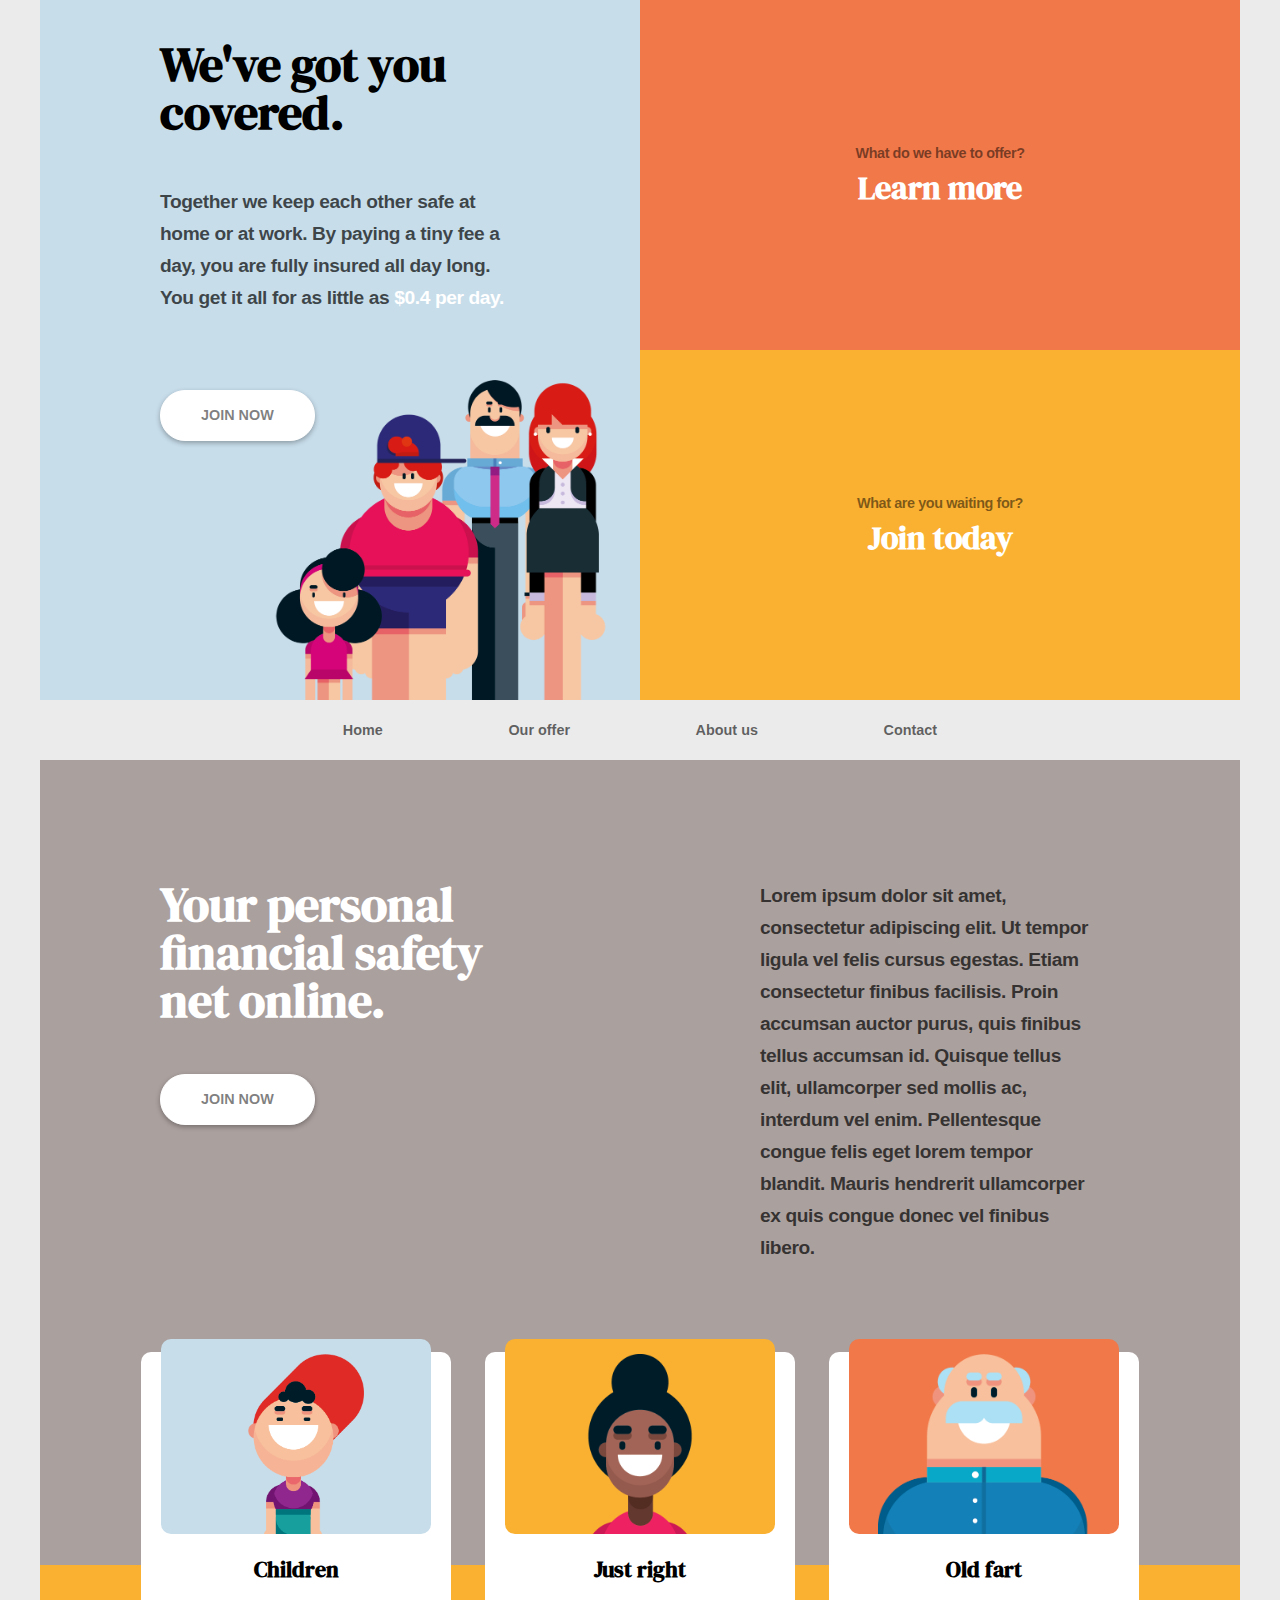
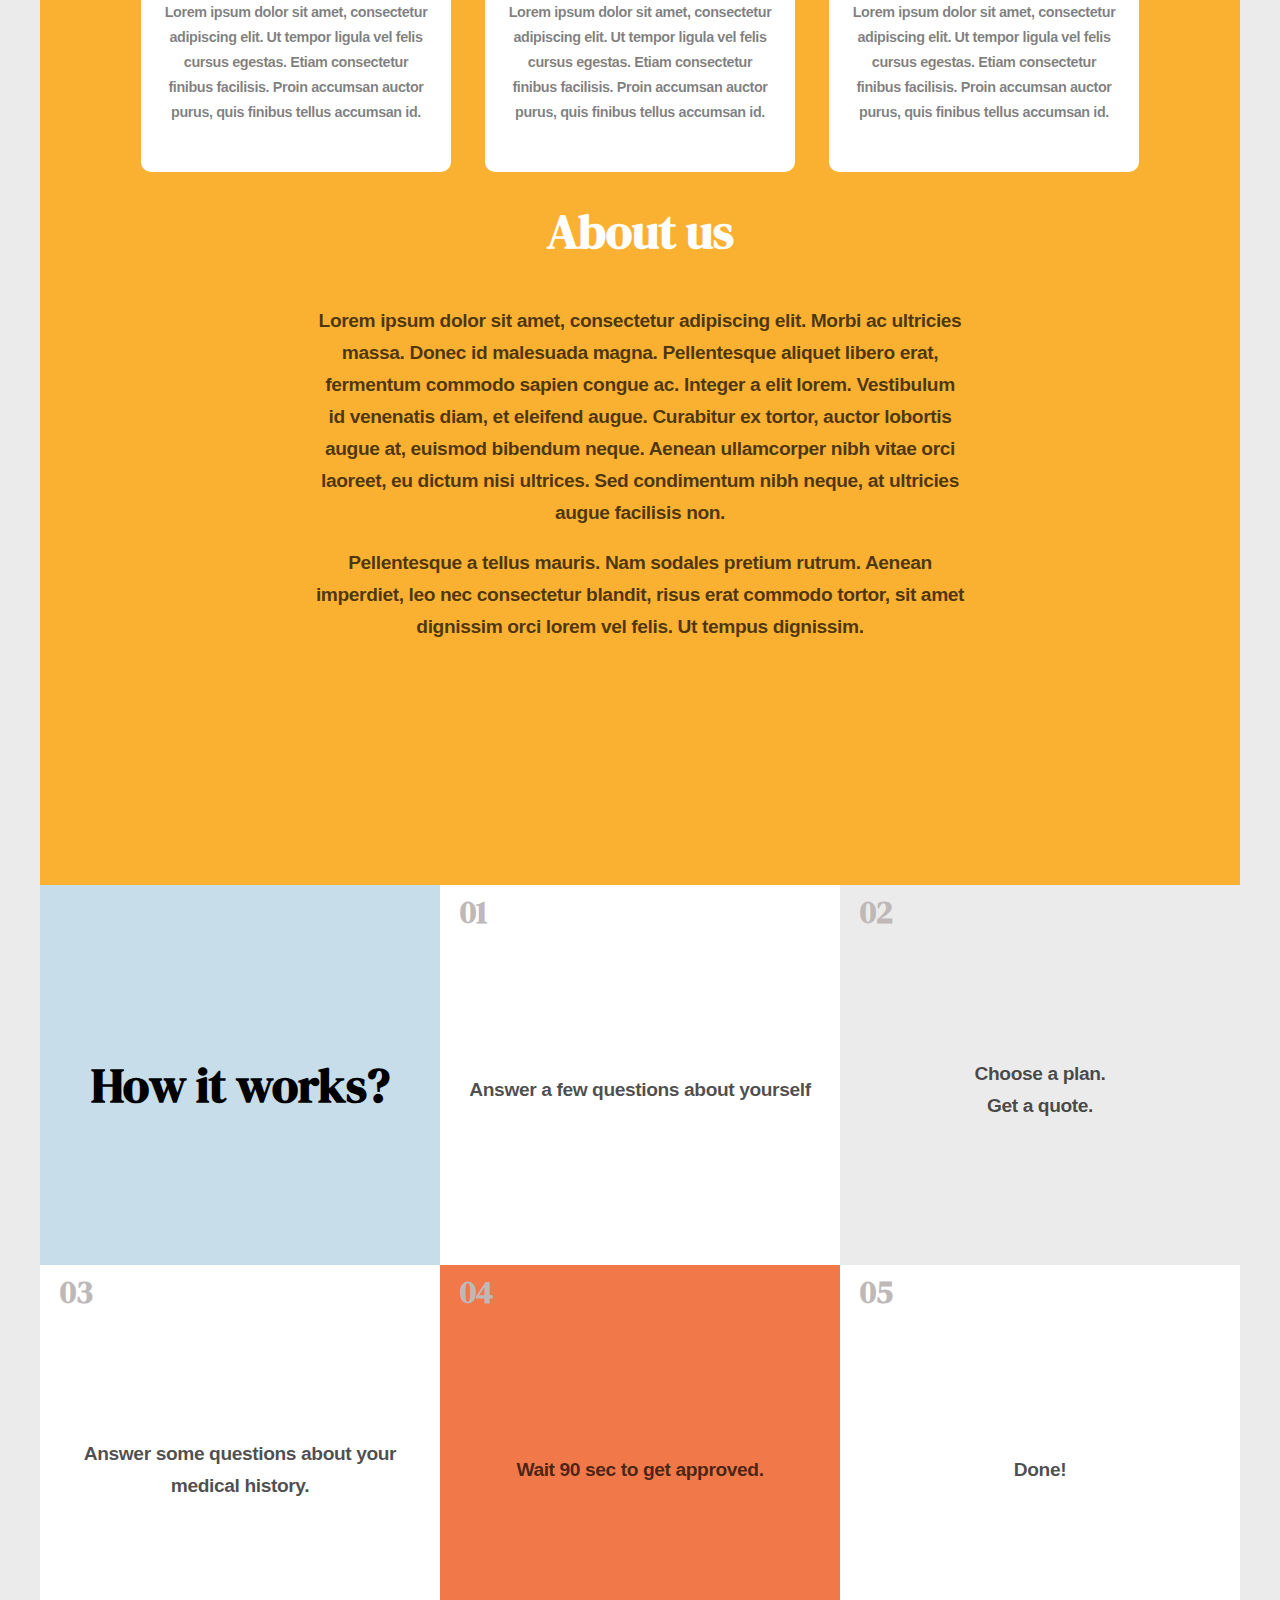
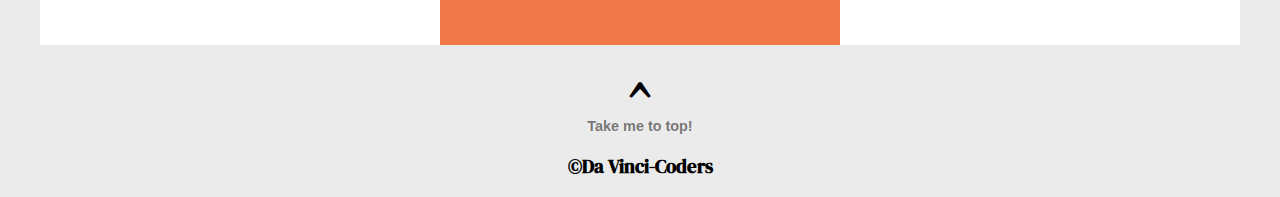
<file: projekt1/index.html>
<!DOCTYPE html>
<html lang="en">
  <head>
    <meta charset="UTF-8" />
    <meta name="viewport" content="width=device-width, initial-scale=1.0" />
    <meta http-equiv="X-UA-Compatible" content="ie=edge" />
    <title>Projekt1</title>
    <link rel="stylesheet" href="/projekt1/css/style.css" />
    <style>
      @import url("https://fonts.googleapis.com/css?family=DM+Serif+Display&display=swap");
    </style>
  </head>
  <body class="lightgrey-background">
    <a name="top"></a>
    <div class="container">
      <!--! TOP CONTAINER -->
      <div class="top-container">
        <div class="top-left blue-background">
          <div class="info-text">
            <h1 class="black">We've got you covered.</h1>
            <p>
              Together we keep each other safe at home or at work. By paying a
              tiny fee a day, you are fully insured all day long. You get it all
              for as little as <span class="white-font">$0.4 per day.</span>
            </p>
          </div>
        </div>
        <div class="top-right flex-column-center red-background">
          <p class="font-small">What do we have to offer?</p>
          <h2>Learn more</h2>
        </div>
        <div class="bottom-left blue-background">
          <a href="index.html" class="button-join font-small">JOIN NOW</a>
        </div>
        <div class="bottom-right flex-column-center yellow-background">
          <p class="font-small">What are you waiting for?</p>

          <h2>Join today</h2>
        </div>
        <div class="family">
          <img src="images/family.png" alt="" class="img-family" />
        </div>
        <div class="nav-bar font-small">
          <a href="index.html">Home</a>
          <a href="#offer">Our offer</a>
          <a href="#about">About us</a>
          <a href="contacts.html">Contact</a>
        </div>
      </div>

      <!--! MIDDLE CONTAINER -->

      <div class="middle-container">
        <div class="middle-left grey-background">
          <h1>Your personal financial safety net online.</h1>
          <a href="index.html" class="button-join font-small">JOIN NOW</a>
        </div>
        <div class="middle-right grey-background">
          <p class="middle-text">
            Lorem ipsum dolor sit amet, consectetur adipiscing elit. Ut tempor
            ligula vel felis cursus egestas. Etiam consectetur finibus
            facilisis. Proin accumsan auctor purus, quis finibus tellus accumsan
            id. Quisque tellus elit, ullamcorper sed mollis ac, interdum vel
            enim. Pellentesque congue felis eget lorem tempor blandit. Mauris
            hendrerit ullamcorper ex quis congue donec vel finibus libero.
          </p>
        </div>

        <div class="middle-bottom flex-column-center yellow-background">
          <a name="about"></a>

          <h1 class="about-us">About us</h1>
          <p class="about-us">
            Lorem ipsum dolor sit amet, consectetur adipiscing elit. Morbi ac
            ultricies massa. Donec id malesuada magna. Pellentesque aliquet
            libero erat, fermentum commodo sapien congue ac. Integer a elit
            lorem. Vestibulum id venenatis diam, et eleifend augue. Curabitur ex
            tortor, auctor lobortis augue at, euismod bibendum neque. Aenean
            ullamcorper nibh vitae orci laoreet, eu dictum nisi ultrices. Sed
            condimentum nibh neque, at ultricies augue facilisis non.
          </p>
          <br />
          <p class="about-us">
            Pellentesque a tellus mauris. Nam sodales pretium rutrum. Aenean
            imperdiet, leo nec consectetur blandit, risus erat commodo tortor,
            sit amet dignissim orci lorem vel felis. Ut tempus dignissim.
          </p>
        </div>

        <!-- Spelarkort 1 -->

        <div class="card-child flex-column-center white-background">
          <div style="overflow:hidden" class="card-background blue-background">
            <img
              class="child-picture"
              src="/projekt1/images/child.png"
              alt="Child"
            />
          </div>
          <h3 class="card-title">Children</h3>
          <p class="font-small card-text">
            Lorem ipsum dolor sit amet, consectetur adipiscing elit. Ut tempor
            ligula vel felis cursus egestas. Etiam consectetur finibus
            facilisis. Proin accumsan auctor purus, quis finibus tellus accumsan
            id.
          </p>
        </div>

        <!-- Spelarkort 2 -->

        <div class="card-adult flex-column-center white-background">
          <div
            style="overflow:hidden"
            class="card-background yellow-background"
          >
            <img
              class="card-picture"
              src="/projekt1/images/adult.png"
              alt="Child"
            />
          </div>
          <h3 class="card-title">Just right</h3>
          <p class="font-small card-text">
            Lorem ipsum dolor sit amet, consectetur adipiscing elit. Ut tempor
            ligula vel felis cursus egestas. Etiam consectetur finibus
            facilisis. Proin accumsan auctor purus, quis finibus tellus accumsan
            id.
          </p>
        </div>

        <!-- Spelarkort 3 -->

        <div class="card-old flex-column-center white-background">
          <div style="overflow:hidden" class="card-background red-background">
            <img
              class="card-picture"
              src="/projekt1/images/old.png"
              alt="Child"
            />
          </div>
          <h3 class="card-title">Old fart</h3>
          <p class="font-small card-text">
            Lorem ipsum dolor sit amet, consectetur adipiscing elit. Ut tempor
            ligula vel felis cursus egestas. Etiam consectetur finibus
            facilisis. Proin accumsan auctor purus, quis finibus tellus accumsan
            id.
          </p>
        </div>
      </div>

      <!--! BOTTOM CONTAINER -->

      <div class="bottom-container">
        <div class="tutitembox1 flex-column-center blue-background">
          <h1 class="black">How it works?</h1>
        </div>
        <div class="tutitembox2 flex-column-center white-background">
          <h2>01</h2>
          <p>Answer a few questions about yourself</p>
        </div>
        <div class="tutitembox3 flex-column-center lightgrey-background">
          <h2>02</h2>
          <p>
            Choose a plan.
            <br />
            Get a quote.
          </p>
        </div>
        <div class="tutitembox4 flex-column-center white-background">
          <h2>03</h2>
          <p>Answer some questions about your medical history.</p>
        </div>
        <div class="tutitembox5 flex-column-center red-background">
          <h2>04</h2>
          <p>Wait 90 sec to get approved.</p>
        </div>
        <div class="tutitembox6 flex-column-center white-background">
          <h2>05</h2>
          <p>Done!</p>
        </div>
        <div class="top lightgrey-background">
          <button class="topbtn lightgrey-background">
            <a href="#top" class="font-small"
              ><h1 class="black">&#94;</h1>
              Take me to top!</a
            >
          </button>
        </div>
      </div>
      <footer class="flex-column-center">
        <h3>&copy;Da Vinci-Coders</h3>
      </footer>
    </div>
  </body>
</html>
</file>
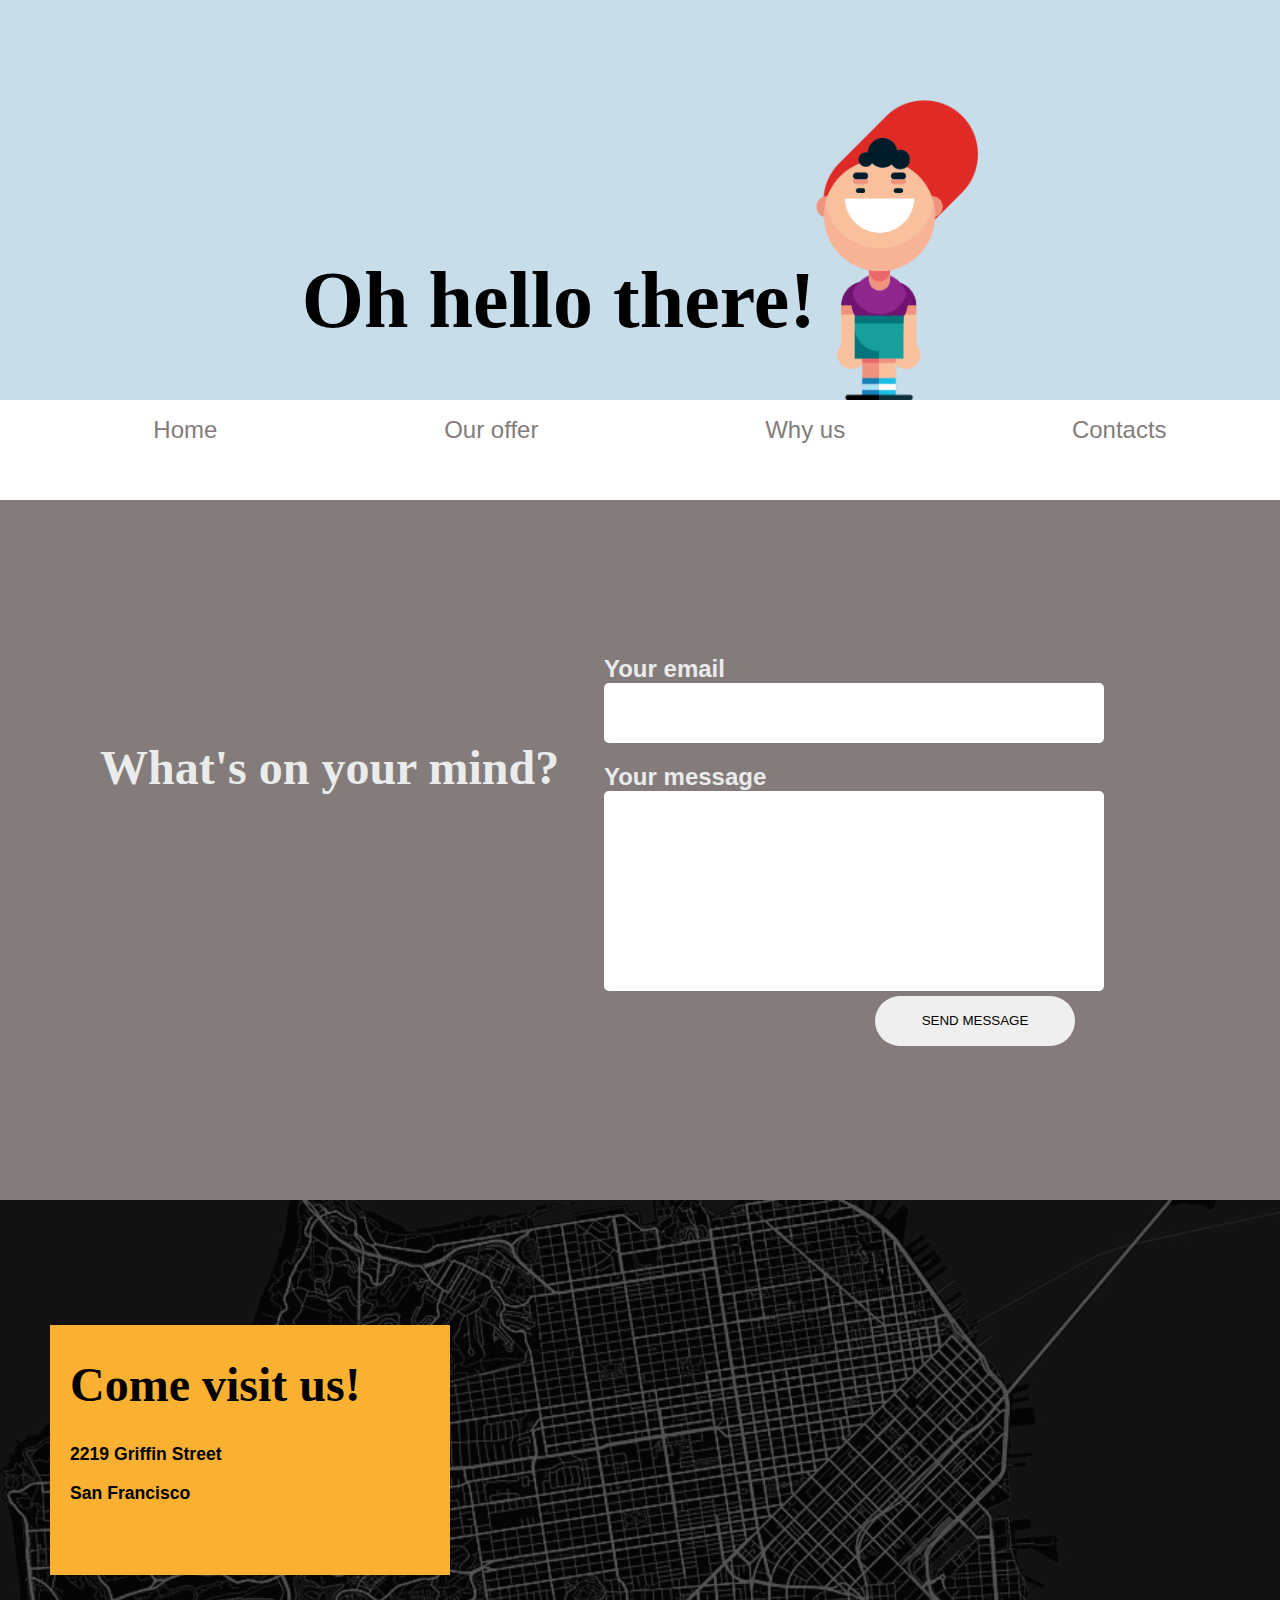
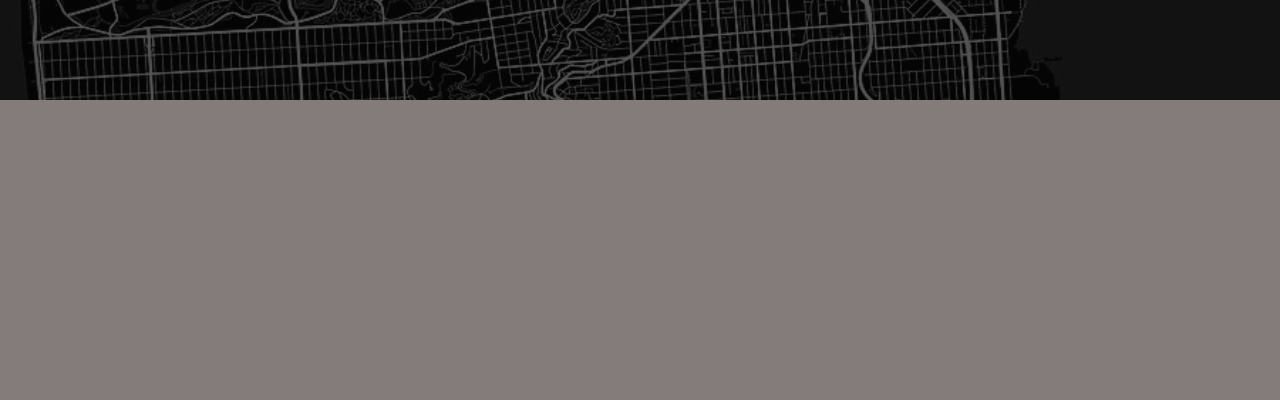
<file: middle/contacts.html>
<!DOCTYPE html>
<html lang="en">
  <head>
    <meta charset="UTF-8" />
    <meta name="viewport" content="width=device-width, initial-scale=1.0" />
    <meta http-equiv="X-UA-Compatible" content="ie=edge" />
    <title>Contacts</title>
    <link rel="stylesheet" href="/middle/CSS/stylesheet.css" />
  </head>
  <body>
    <header>
      <h1>Oh hello there!</h1>
      <img src="/projekt1/images/child.png" />
    </header>
    <nav>
      <ul>
        <li><a href="#">Home</a></li>
        <li><a href="#">Our offer</a></li>
        <li><a href="#">Why us</a></li>
        <li><a href="#">Contacts</a></li>
      </ul>
    </nav>
    <main>
      <h1>What's on your mind?</h1>
      <div class="form">
        <h4>Your email</h4>
        <input class="email" type="email" valid autocomplete="email" />
        <h4>Your message</h4>
        <input class="text" type="text" />
        <button type="button">SEND MESSAGE</button>
      </div>
    </main>
    <div class="location">
      <div class="place">
        <h1>Come visit us!</h1>
        <h3>2219 Griffin Street</h3>
        <h3>San Francisco</h3>
      </div>
    </div>
  </body>
</html>
</file>
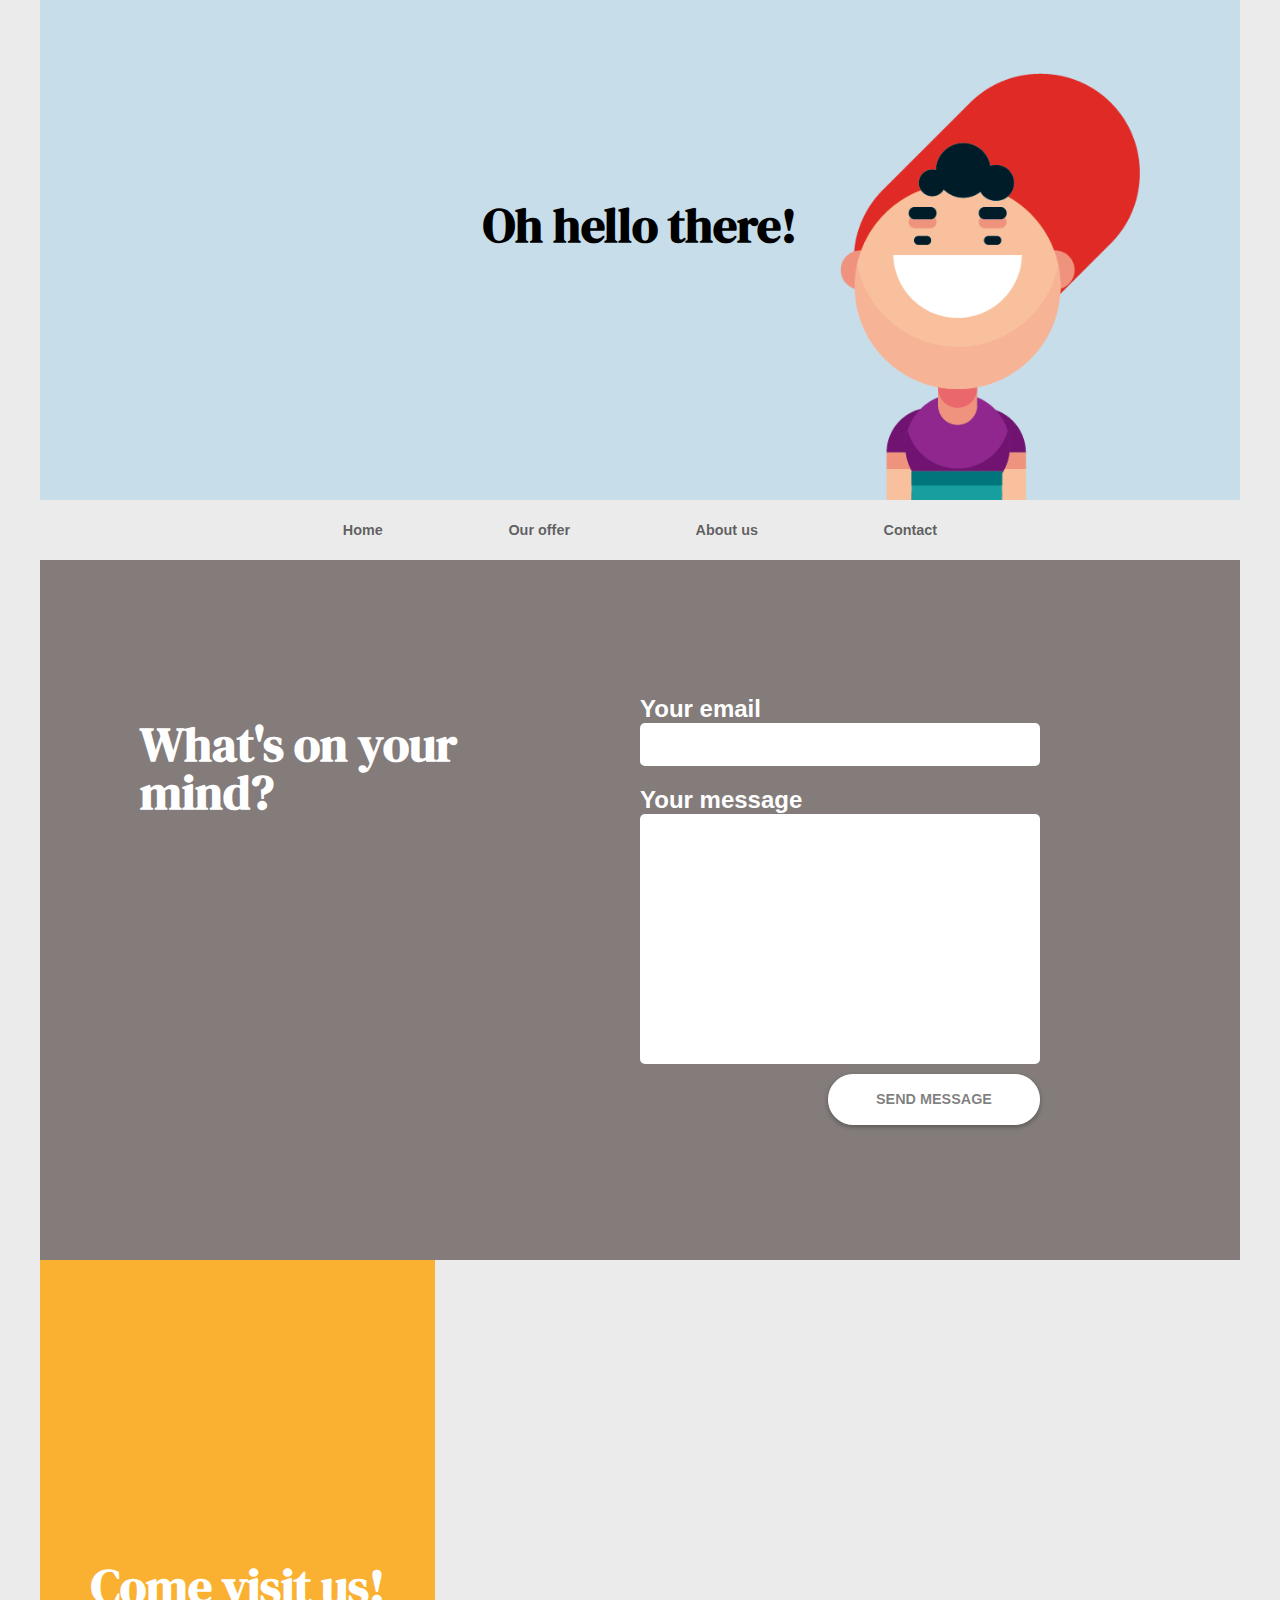
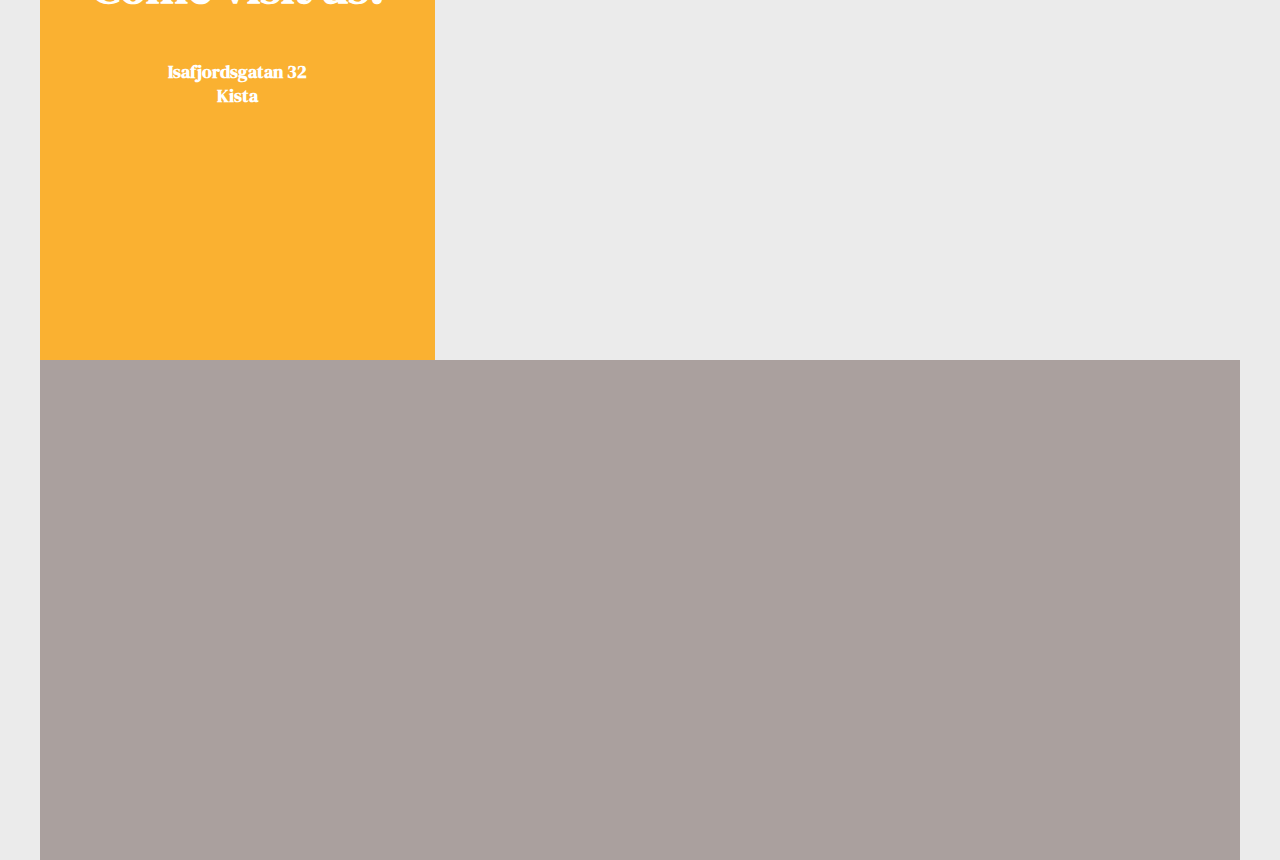
<file: projekt1/contacts.html>
<!DOCTYPE html>
<html lang="en">
  <head>
    <meta charset="UTF-8" />
    <meta name="viewport" content="width=device-width, initial-scale=1.0" />
    <meta http-equiv="X-UA-Compatible" content="ie=edge" />
    <title>Contacts</title>
    <link rel="stylesheet" href="/projekt1/css/style.css" />
    <style>
      @import url("https://fonts.googleapis.com/css?family=DM+Serif+Display&display=swap");
    </style>
  </head>
  <body class="lightgrey-background">
    <div class="container-contact">
      <div class="contact-top blue-background">
        <div class="push-right"></div>
        <h1 class="black">Oh hello there!</h1>
        <img src="/projekt1/images/child.png" class="contact-img" />
      </div>
      <div class="nav-bar-contact font-small">
        <a href="index.html">Home</a>
        <a href="#offer">Our offer</a>
        <a href="#about">About us</a>
        <a href="contacts.html">Contact</a>
      </div>
      <main>
        <h1 class="on-your-mind">What's on your mind?</h1>
        <div class="form">
          <h4><span class="white-font">Your email</span></h4>
          <input class="email" type="email" valid autocomplete="email" />
          <h4><span class="white-font">Your message</span></h4>
          <textarea
            name="user-message"
            id="msg"
            rows="10"
            class="text"
          ></textarea>
          <a href="contacts.html" class="button-join font-small button-contact"
            >SEND MESSAGE</a
          >
        </div>
      </main>
      <div class="location">
        <div class="place">
          <h1 class="h1-bottom">Come visit us!</h1>
          <h3>Isafjordsgatan 32</h3>
          <h3>Kista</h3>
        </div>
        <iframe
          src="https://www.google.com/maps/embed?pb=!1m18!1m12!1m3!1d2030.6637839301886!2d17.944544451717654!3d59.405321711879346!2m3!1f0!2f0!3f0!3m2!1i1024!2i768!4f13.1!3m3!1m2!1s0x465f9eed11226743%3A0x2e84558ca7a8f5c0!2sIsafjordsgatan%2032%2C%20164%2040%20Kista!5e0!3m2!1ssv!2sse!4v1568818340956!5m2!1ssv!2sse"
          width="100%"
          height="700px"
          frameborder="0"
          style="border:0;"
          allowfullscreen=""
        ></iframe>
      </div>
      <div class="contact-bottom grey-background"></div>
    </div>
  </body>
</html>
</file>
<file: projekt1/css/style.css>
/* !Generella regler */
*:focus {
  outline: none;
}
body {
  margin: 0;
  padding: 0;
  display: flex;
  justify-content: center;
  box-sizing: border-box;
  font-family: "Gill Sans", "Gill Sans MT", Calibri, "Trebuchet MS", sans-serif;
}

p {
  color: rgba(0, 0, 0, 0.7);
  font-weight: 700;
  font-size: 1.2rem;
  letter-spacing: -0.4px;
  line-height: 2rem;
  margin: 0;
}

.font-small {
  font-size: 0.9rem;
  text-align: center;
  font-weight: bold;
  color: rgba(0, 0, 0, 0.5);
  line-height: 25px;
}

.white-font {
  color: white;
}

h1,
h2,
h3 {
  font-family: "DM Serif Display", serif;
}

h1 {
  font-weight: 900;
  font-size: 3rem;
  line-height: 3rem;
  color: white;

  margin-bottom: 50px;

  margin-top: 0;
}
h1.black {
  color: black;
}
h2 {
  font-size: 2rem;
  color: white;
  margin: 0;
}
a {
  text-decoration: none;
  color: rgba(0, 0, 0, 0.6);
}
a:hover {
  color: rgba(0, 0, 0, 1);
}

/* Knapp */

.button-join {
  position: relative;
  justify-content: center;
  background-color: white;
  padding: 12px 40px;
  border: 1px solid #ffffff;
  box-shadow: 0 2px 5px rgba(0, 0, 0, 0.3);
  border-radius: 25px;
  display: inline-block;
  cursor: pointer;
}
.button-join:active {
  position: relative;
  top: 1px;
}
.button-join:hover {
  box-shadow: 0 5px 5px rgba(0, 0, 0, 0.3);
}

/* *Bakgrundsfärger*/
.blue-background {
  background: #c7ddea;
}

.yellow-background {
  background: #fab131;
}

.red-background {
  background: #f17849;
}
.grey-background {
  background: #aaa09e;
}
.lightgrey-background {
  background: #ebebeb;
}
.white-background {
  background: white;
}

/* Flex container properties */

.flex-column-center {
  display: flex;
  flex-direction: column;
  justify-content: center;
  align-items: center;
}

/* !NAVBAR */

.nav-bar {
  grid-area: nav;
  display: flex;
  justify-content: space-around;
  align-items: center;
  margin: 0 240px 0 240px;
}

/* Container som håller de tre gridsen */

.container {
  display: grid;
  grid-template-areas: "top-container" "middle-container" "bottom-container";
  max-width: 1200px;
}

/*! TOP */

.top-container {
  grid-area: top-container;
  display: grid;
  grid-template-columns: 1fr 1fr;
  grid-template-rows: 350px 350px 60px;
  grid-template-areas: "top-left top-right" "bottom-left bottom-right" "nav nav";
}

.top-left {
  grid-area: top-left;
  padding: 40px 120px 40px 120px;
}

.top-right {
  grid-area: top-right;
}
.bottom-left {
  grid-area: bottom-left;
  padding: 40px 120px 40px 120px;
}
.bottom-right {
  grid-area: bottom-right;
}

.family {
  grid-area: bottom-left;
  display: flex;
  justify-content: flex-end;
  align-items: flex-end;
  padding-right: 2rem;
}
.img-family {
  height: 320px;
}
.info-text {
  grid-area: top-left;
}

/*! MIDDLE */

/* *grid */
.middle-container {
  grid-area: middle-container;
  display: grid;
  grid-template-columns: repeat(14, 1fr);
  grid-template-rows: repeat(15, 115px);
}

/* *De tre rutorna */

.middle-left,
.middle-right,
.middle-bottom {
  padding: 120px;
}

.middle-left {
  grid-column: 1/8;
  grid-row: 1/8;
}

.middle-right {
  grid-column: 8/15;
  grid-row: 1/8;
}

.middle-bottom {
  grid-column: 1/15;
  grid-row: 8/16;
}

/* *design för text och rubriker */
p.middle-text {
  width: 330px;
}

p.about-us {
  text-align: center;
  width: 650px;
}

.middle-flex2 h1 {
  margin-top: 10px;
}

/* !Spelarkort */

.card-child,
.card-adult,
.card-old {
  grid-row-start: 6;
  width: 270px;
  height: 420px;
  border-radius: 10px;
  margin: 17px;
  padding: 0px 20px 0 20px;
}

.card-child {
  grid-column: 2/6;
}

.card-adult {
  grid-column: 6/10;
}

.card-old {
  grid-column: 10/14;
}

/* *Rutan med bild i */
.card-background {
  display: flex;
  justify-content: center;
  border-radius: 10px;
  width: 270px;
  height: 180px;
  padding-top: 15px;
  position: relative;
  top: -45px;
}

/* *Bilden på barnet */
img.child-picture {
  padding-left: 20px;
  height: 120%;
}

/**Andra bilder i korten */
img.card-picture {
  height: 320%;
}

/* *Rubrik på korten */
h3.card-title {
  position: relative;
  top: -25px;
  margin: 0;
  font-size: 1.4em;
  font-weight: bold;
  padding-bottom: 5px;
}

/* *Text på korten */
.card-text {
  position: relative;
  top: -15px;
}

/*! BOTTOM CONTAINER */

.bottom-container {
  grid-area: bottom-container;
  height: 800px;
  display: grid;
  grid-template-rows: repeat(2, 1fr) auto auto;
  grid-template-columns: repeat(3, 1fr);
}

/* De 6 lådorna */

.tutitembox1,
.tutitembox2,
.tutitembox3,
.tutitembox4,
.tutitembox5,
.tutitembox6 {
  padding: 0 10px 0 10px;
}

.tutitembox1 {
  grid-row: 1/2;
  grid-column: 1/2;
}

.tutitembox2 {
  grid-row: 1/2;
  grid-column: 2/3;
}

.tutitembox3 {
  grid-row: 1/2;
  grid-column: 3/4;
}

.tutitembox4 {
  grid-row: 2/3;
  grid-column: 1/2;
}

.tutitembox5 {
  grid-row: 2/3;
  grid-column: 2/3;
}

.tutitembox6 {
  grid-row: 2/3;
  grid-column: 3/4;
}

/* Text properties bottom */

.bottom-container h1 {
  margin-top: 20px;
  margin-bottom: 0;
}

.bottom-container h2 {
  margin-right: auto;
  margin-bottom: auto;
  margin-top: 5px;
  margin-left: 10px;
  color: #beb9b8;
}

.bottom-container p {
  margin-bottom: auto;
  margin-top: -20px;
  text-align: center;
}

/* !footer */

.top {
  height: 40px;
  grid-column: 1/4;
  border: none;
  display: flex;
  flex-direction: column;
}

.topbtn {
  border: none;
}

footer {
  padding-top: 50px;
}

/* ! Contact */

.container-contact {
  width: 1200px;
  display: grid;
  grid-template-columns: repeat(10, 1fr);
  grid-template-rows: 500px 60px 700px 700px 500px;
}

.contact-top {
  display: flex;
  align-items: center;
  justify-content: center;
  grid-row: 1 / 2;
  grid-column: 1 / 11;
  overflow: hidden;
}

.contact-img {
  width: 300px;
  right: 100px;
  position: relative;
  margin-left: auto;
  top: 100px;
}

.push-right {
  width: 300px;
  margin-right: auto;
}

.nav-bar-contact {
  grid-row: 2 / 3;
  grid-column: 1 / 11;
  display: flex;
  justify-content: space-around;
  align-items: center;
  margin: 0 240px 0 240px;
}

main {
  background-color: #837c7b;
  grid-row: 3/ 4;
  grid-column: 1 / 11;
  display: flex;
  justify-content: space-around;
  align-items: center;
}

.location {
  grid-row: 4 / 5;
  grid-column: 1 / 11;
  display: flex;
  justify-content: center;
  align-items: center;
}

.location .place {
  position: relative;
  z-index: 0;
  float: left;
  /* margin-right: auto;
  margin-left: auto; */
  width: 500px;
  height: 700px;
  background: #fab131;
  text-align: center;
  justify-content: center;
  padding: 0px 30px;
  display: flex;
  flex-direction: column;
}

h1.on-your-mind {
  font-size: 3rem;
  position: relative;
  top: -80px;
  width: 400px;
}

.location .place h3 {
  font-size: 1.1rem;
  color: white;
  margin: 0;
}

main .form {
  margin-left: auto;
  margin-right: 100px;
  display: flex;
  flex-direction: column;
  justify-content: flex-end;
  width: 500px;
}

main .form h4 {
  margin: 0;
  font-family: "Gill Sans", "Gill Sans MT", Calibri, "Trebuchet MS", sans-serif;
  color: #ebebeb;
  font-size: 1.5rem;
}

main .form .email {
  border-radius: 5px;
  width: 400px;
  border: 0;
  margin-bottom: 20px;
  padding: 10px 10px 10px 10px;
}

main .form .text {
  border: 0;
  border-radius: 5px;
  width: 400px;
  padding: 10px 10px 10px 10px;
  resize: none;
}
.email,
.text {
  font-size: 20px;
  box-sizing: border-box;
}
main .form textarea {
  resize: none;
}
main h1 {
  margin-right: auto;
  margin-left: 100px;
  margin-bottom: auto;
  margin-top: 15rem;
  font-size: 3rem;
}

.button-contact {
  width: 130px;
  margin-top: 10px;
  margin-right: 100px;
  align-self: flex-end;
}

.h1-bottom {
  margin-top: 50px;
}

.contact-bottom {
  grid-row: 5 / 6;
  grid-column: 1 / 11;
}
</file>
<file: middle/CSS/stylesheet.css>
* {
  -webkit-box-sizing: border-box;
          box-sizing: border-box;
}

body {
  margin: 0;
  background-color: #837c7b;
  height: 2000px;
  width: 100%;
  display: -ms-grid;
  display: grid;
  -ms-grid-rows: (1fr)[20];
      grid-template-rows: repeat(20, 1fr);
  -ms-grid-columns: (1fr)[10];
      grid-template-columns: repeat(10, 1fr);
}

header {
  display: -webkit-box;
  display: -ms-flexbox;
  display: flex;
  -webkit-box-align: center;
      -ms-flex-align: center;
          align-items: center;
  -ms-flex-pack: distribute;
      justify-content: space-around;
  -webkit-box-pack: center;
      -ms-flex-pack: center;
          justify-content: center;
  background-color: #c7ddea;
  -ms-grid-row: 1;
  -ms-grid-row-span: 4;
  grid-row: 1 / 5;
  -ms-grid-column: 1;
  -ms-grid-column-span: 10;
  grid-column: 1 / span 10;
}

header img {
  height: 300px;
  margin-top: auto;
}

header h1 {
  margin-top: auto;
  font-size: 5rem;
  text-align: center;
  font-family: "Times New Roman", Times, serif;
}

nav {
  background-color: white;
  -ms-grid-row: 5;
  -ms-grid-row-span: 1;
  grid-row: 5 / 6;
  -ms-grid-column: 1;
  -ms-grid-column-span: 10;
  grid-column: 1 / span 10;
}

nav ul {
  display: -webkit-box;
  display: -ms-flexbox;
  display: flex;
  -webkit-box-pack: center;
      -ms-flex-pack: center;
          justify-content: center;
  -ms-flex-pack: distribute;
      justify-content: space-around;
  -webkit-box-align: center;
      -ms-flex-align: center;
          align-items: center;
}

nav li {
  list-style: none;
}

nav a {
  text-decoration: none;
  color: #837c7b;
  font-size: 1.5rem;
  font-family: "Gill Sans", "Gill Sans MT", Calibri, "Trebuchet MS", sans-serif;
}

nav a:hover {
  color: black;
}

main {
  background-color: #837c7b;
  -ms-grid-row: 6;
  -ms-grid-row-span: 7;
  grid-row: 6/ 13;
  -ms-grid-column: 1;
  -ms-grid-column-span: 10;
  grid-column: 1 / span 10;
  display: -webkit-box;
  display: -ms-flexbox;
  display: flex;
  -webkit-box-pack: center;
      -ms-flex-pack: center;
          justify-content: center;
  -webkit-box-align: center;
      -ms-flex-align: center;
          align-items: center;
}

main h1 {
  margin-right: auto;
  margin-left: 100px;
  margin-bottom: auto;
  margin-top: 15rem;
  font-size: 3rem;
  font-family: "Times New Roman", Times, serif;
  color: #ebebeb;
}

main .form {
  margin-left: auto;
  margin-right: 100px;
  display: -webkit-box;
  display: -ms-flexbox;
  display: flex;
  -webkit-box-orient: vertical;
  -webkit-box-direction: normal;
      -ms-flex-direction: column;
          flex-direction: column;
  width: 45%;
}

main .form h4 {
  margin: 0;
  font-family: "Gill Sans", "Gill Sans MT", Calibri, "Trebuchet MS", sans-serif;
  color: #ebebeb;
  font-size: 1.5rem;
}

main .form .email {
  border-radius: 5px;
  width: 500px;
  height: 60px;
  border: 0;
  margin-bottom: 20px;
  font-family: "Gill Sans", "Gill Sans MT", Calibri, "Trebuchet MS", sans-serif;
  font-size: 1.3rem;
}

main .form .text {
  border: 0;
  border-radius: 5px;
  width: 500px;
  height: 200px;
  font-family: "Gill Sans", "Gill Sans MT", Calibri, "Trebuchet MS", sans-serif;
  font-size: 1.3rem;
}

main .form button {
  border: 0;
  margin-top: 5px;
  margin-left: auto;
  margin-right: 105px;
  width: 200px;
  height: 50px;
  border-radius: 50px;
}

.location {
  background-color: red;
  -ms-grid-row: 13;
  -ms-grid-row-span: 5;
  grid-row: 13 / 18;
  -ms-grid-column: 1;
  -ms-grid-column-span: 10;
  grid-column: 1 / span 10;
  display: -webkit-box;
  display: -ms-flexbox;
  display: flex;
  -webkit-box-pack: center;
      -ms-flex-pack: center;
          justify-content: center;
  -webkit-box-align: center;
      -ms-flex-align: center;
          align-items: center;
  background-image: url(/middle/pics/san-francisco-california-usa-dark-map-jurq-studio.jpg);
  background-size: cover;
  background-blend-mode: multiply;
  background-color: rgba(0, 0, 0, 0.671);
}

.location .place {
  margin-right: auto;
  margin-left: 50px;
  width: 400px;
  height: 250px;
  background-color: #fab131;
  padding-left: 20px;
}

.location .place h1 {
  font-size: 3rem;
  font-family: "Times New Roman", Times, serif;
}

.location .place h3 {
  font-family: "Gill Sans", "Gill Sans MT", Calibri, "Trebuchet MS", sans-serif;
  font-size: 1.1rem;
}
/*# sourceMappingURL=stylesheet.css.map */
</file>
